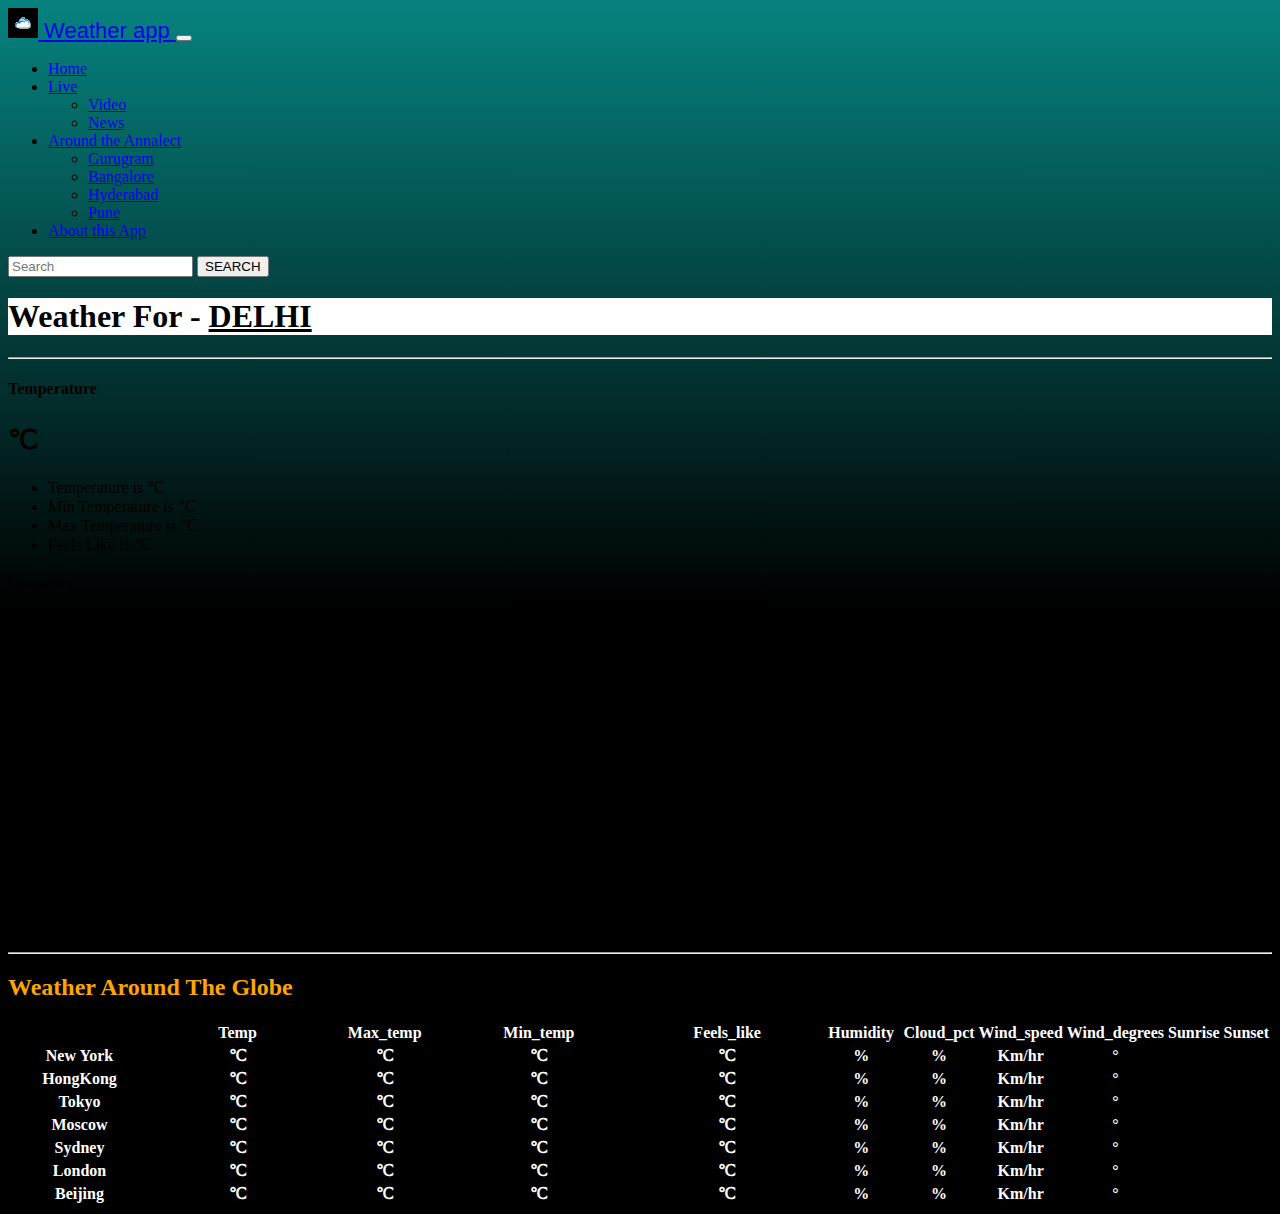
<file: Jaidev_Singh_Weather_App_updated/index.html>
<!doctype html>
<html lang="en">

<head>
    <meta charset="utf-8">
    <meta name="viewport" content="width=device-width, initial-scale=1">
    <title>Weather App</title>
    <script src="https://ajax.googleapis.com/ajax/libs/jquery/3.4.1/jquery.min.js"></script>     <!--script for uppercase-->
    <link href="https://cdn.jsdelivr.net/npm/bootstrap@5.3.0-alpha1/dist/css/bootstrap.min.css" rel="stylesheet"
        integrity="sha384-GLhlTQ8iRABdZLl6O3oVMWSktQOp6b7In1Zl3/Jr59b6EGGoI1aFkw7cmDA6j6gD" crossorigin="anonymous">
</head>
<style>
    body {
        background:linear-gradient(rgb(6, 131, 127),rgb(0, 0, 0),black);
    }
</style>

<body>
<!-- Navbar code -->
<nav class="navbar navbar-expand-lg navbar-dark bg-dark px-3">
    <a style="font: weight -100px;font-family: 'Trebuchet MS', sans-serif;font-size:22px;" class="navbar-brand" href="index.html">
        <img src="static/i1.jpg" width="30" height="30" class="d-inline-block align-" alt="">
        Weather app
    </a>
    <button class="navbar-toggler" type="button" data-bs-toggle="collapse" data-bs-target="#navbarSupportedContent"
        aria-controls="navbarSupportedContent" aria-expanded="false" aria-label="Toggle navigation">
        <span class="navbar-toggler-icon"></span>
    </button>
    <div class="collapse navbar-collapse" id="navbarSupportedContent">
        <ul class="navbar-nav me-auto mb-2 mb-lg-0">
            <li class="nav-item">
                <a class="nav-link active" aria-current="page" href="homeapp.html">Home</a>
            </li>
            <li class="nav-item dropdown">
                <a class="nav-link active dropdown-toggle" href="#" role="button" data-bs-toggle="dropdown"aria-expanded="false">
                    Live
                </a>
                <ul class="dropdown-menu">
                    <li><a class="dropdown-item" href="video.html">Video</a></li>
                    <li><a class="dropdown-item" href="news.html">News</a></li>
                </ul>
                <li class="nav-item dropdown">
                <a class="nav-link active dropdown-toggle" href="#" role="button" data-bs-toggle="dropdown"
                    aria-expanded="false">
                    Around the Annalect
                </a>
                <ul class="dropdown-menu">
                    <li><a class="dropdown-item" href="gurugram.html" target="_blank">Gurugram</a></li>
                    <li><a class="dropdown-item" href="bangalore.html"target="_blank">Bangalore</a></li>
                    <li><a class="dropdown-item" href="hyderabad.html"target="_blank">Hyderabad</a></li>
                    <li><a class="dropdown-item" href="pune.html"target="_blank">Pune</a></li>
                </ul>
                <li class="nav-item">
                    <a class="nav-link" href="about.html">About this App</a>
                </li>
            </ul>
            <form class="d-flex" role="search">
                <input id="city" class="form-control me-2" type="search" placeholder="Search" aria-label="Search">
                <button class="btn btn-outline-success" type="submit" id="submit" style="text-transform: uppercase;">Search</button>
            </form>
        </div>
    </div>
</nav>
<!--Code for  Cards -->
<h1 class="my-3  text-center fw-bold" style="font-weight: bolder;background:rgb(255, 255, 255) ;">Weather For - <u><span id="cityName"></span></h1></u>
<hr>
<div class="container fluid">
    <main>
        <div class="row row-cols-1 row-cols-md-3 mb-3 text-center">
            <div class="col">
                <div class="card mb-4 rounded-3 shadow-sm border-primary">
                    <div class="card-header py-3 text-bg-primary border-primary">
                        <h4 class="my-0 fw-normal fw-bold">Temperature</h4>
                    </div>
                    <div class="card-body">
                        <h1 class="card-title pricing-card-title"><span id="temp2"></span><small
                        class="text-muted fw-light">&#8451;</small></h1>
                        <ul class="list-unstyled mt-3 mb-4">
                            <li>Temperature is <span id="temp"></span>&#8451;</li>
                            <li>Min Temperature is <span id="min_temp"></span>&#8451;</li>
                            <li>Max Temperature is <span id="max_temp"></span>&#8451;</li>
                            <li>Feels Like is <span id="feels_like"></span>&#8451;</li>
                        </ul>
                    </div>
                </div>
            </div>
            <div class="col">
                <div class="card mb-4 rounded-3 shadow-sm border-primary">
                    <div class="card-header py-3 text-bg-primary border-primary">
                        <h4 class="my-0 fw-normal fw-bold">Humidity</h4>
                    </div>
                    <div class="card-body">
                        <h1 class="card-title pricing-card-title"><span id="humidity2"></span><small
                        class="text-muted fw-light">%</small></h1>
                        <ul class="list-unstyled mt-3 mb-4">
                            <li>Humidity is <span id="humidity"></span>%</li>
                            <li>Cloud PCT is <span id="cloud_pct"></span>%</li><br><br>
                        </ul>
                    </div>
                </div>
            </div>
            <div class="col">
                <div class="card mb-4 rounded-3 shadow-sm border-primary">
                    <div class="card-header py-3 text-bg-primary border-primary">
                        <h4 class="my-0 fw-normal fw-bold">Wind Info</h4>
                    </div>
                    <div class="card-body">
                        <h1 class="card-title pricing-card-title"><span id="wind_speed2"></span><small
                        class="text-muted fw-light">km/hr</small></h1>
                        <ul class="list-unstyled mt-3 mb-4">
                            <li>Wind Speed is <span id="wind_speed"></span>Km/hr</li>
                            <li>Wind Degrees is <span id="wind_degrees"></span>&deg;</li>
                            <li>Sunset Time is <span id="sunset"></span></li>
                            <li>Sunrise Time is <span id="sunrise"></span></li>
                        </ul>
                    </div>
                </div>
            </div>
        </div>
    </main>
<hr>
<!-- Realtime Table code-->
<h2 class="display-6 text-center mb-4 fw-bold" style="font-weight: bolder;color:orange;">Weather Around The Globe </h2>
<div class="table-responsive">
    <table class="table text-center table-group-divider" style="color:rgb(255, 255, 255)">
        <thead>
            <tbody>
                <tr>
                    <th style="width: 15%;"></th>
                    <th style="width: 22%;"> Temp</th>
                    <th style="width: 12%;"> Max_temp</th>
                    <th style="width: 22%;"> Min_temp</th>
                    <th style="width: 22%;"> Feels_like</th>
                    <th style="width: 22%;"> Humidity</th>
                    <th style="width: 22%;"> Cloud_pct</th>
                    <th style="width: 22%;"> Wind_speed</th>
                    <th style="width: 22%;"> Wind_degrees</th>
                    <th style="width: 22%;"> Sunrise</th>
                    <th style="width: 22%;"> Sunset</th>
                </tr>
            </tbody>
        </thead>
            <tbody>
                <tr id="getNewyork">
                    <th scope="row" class="text-start ">New York</th>
                    <th><span id="tempn"></span>&#8451;</th>
                    <th><span id="min_tempn"></span>&#8451;</th>
                    <th><span id="max_tempn"></span>&#8451;</th>
                    <th><span id="feels_liken"></span>&#8451;</th>
                    <th><span id="humidityn"></span>%</th>
                    <th><span id="cloud_pctn"></span>%</th>
                    <th><span id="wind_speedn"></span>Km/hr</th>
                    <th><span id="wind_degreesn"></span>&deg;</th>
                    <th><span id="sunrisen"></span></th>
                    <th><span id="sunsetn"></span></th>
                </tr>
            </tbody>
            <tbody>
                <tr id="getNewyork">
                    <th scope="row" class="text-start ">HongKong</th>
                    <th><span id="temph"></span>&#8451;</th>
                    <th><span id="min_temph"></span>&#8451;</th>
                    <th><span id="max_temph"></span>&#8451;</th>
                    <th><span id="feels_likeh"></span>&#8451;</th>
                    <th><span id="humidityh"></span>%</th>
                    <th><span id="cloud_pcth"></span>%</th>
                    <th><span id="wind_speedh"></span>Km/hr</th>
                    <th><span id="wind_degreesh"></span>&deg;</th>
                    <th><span id="sunriseh"></span></th>
                    <th><span id="sunseth"></span></th>
                </tr>
            </tbody>
            <tbody>
                <tr id="getTokyo">
                    <th scope="row" class="text-start ">Tokyo</th>
                    <th><span id="tempt"></span>&#8451;</th>
                    <th><span id="min_tempt"></span>&#8451;</th>
                    <th><span id="max_tempt"></span>&#8451;</th>
                    <th><span id="feels_liket"></span>&#8451;</th>
                    <th><span id="humidityt"></span>%</th>
                    <th><span id="cloud_pctt"></span>%</th>
                    <th><span id="wind_speedt"></span>Km/hr</th>
                    <th><span id="wind_degreest"></span>&deg;</th>
                    <th><span id="sunriset"></span></th>
                    <th><span id="sunsett"></span></th>
                </tr>
            </tbody>
            <tbody>
                <tr id="getMoscow">
                    <th scope="row" class="text-start ">Moscow</th>
                    <th><span id="tempm"></span>&#8451;</th>
                    <th><span id="min_tempm"></span>&#8451;</th>
                    <th><span id="max_tempm"></span>&#8451;</th>
                    <th><span id="feels_likem"></span>&#8451;</th>
                    <th><span id="humiditym"></span>%</th>
                    <th><span id="cloud_pctm"></span>%</th>
                    <th><span id="wind_speedm"></span>Km/hr</th>
                    <th><span id="wind_degreesm"></span>&deg;</th>
                    <th><span id="sunrisem"></span></th>
                    <th><span id="sunsetm"></span></th>
                </tr>
            </tbody>
            <tbody>
                <tr id="getSydney">
                    <th scope="row" class="text-start ">Sydney</th>
                    <th><span id="temps"></span>&#8451;</th>
                    <th><span id="min_temps"></span>&#8451;</th>
                    <th><span id="max_temps"></span>&#8451;</th>
                    <th><span id="feels_likes"></span>&#8451;</th>
                    <th><span id="humiditys"></span>%</th>
                    <th><span id="cloud_pcts"></span>%</th>
                    <th><span id="wind_speeds"></span>Km/hr</th>
                    <th><span id="wind_degreess"></span>&deg;</th>
                    <th><span id="sunrises"></span></th>
                    <th><span id="sunsets"></span></th>
                </tr>
            </tbody>
            <tbody>
                <tr id="getLondon">
                    <th scope="row" class="text-start ">London</th>
                    <th><span id="templ"></span>&#8451;</th>
                    <th><span id="min_templ"></span>&#8451;</th>
                    <th><span id="max_templ"></span>&#8451;</th>
                    <th><span id="feels_likel"></span>&#8451;</th>
                    <th><span id="humidityl"></span>%</th>
                    <th><span id="cloud_pctl"></span>%</th>
                    <th><span id="wind_speedl"></span>Km/hr</th>
                    <th><span id="wind_degreesl"></span>&deg;</th>
                    <th><span id="sunrisel"></span></th>
                    <th><span id="sunsetl"></span></th>
                </tr>
            </tbody>
            <tbody>
                <tr id="getBeijing">
                    <th scope="row" class="text-start ">Beijing</th>
                    <th><span id="tempb"></span>&#8451;</th>
                    <th><span id="min_tempb"></span>&#8451;</th>
                    <th><span id="max_tempb"></span>&#8451;</th>
                    <th><span id="feels_likeb"></span>&#8451;</th>
                    <th><span id="humidityb"></span>%</th>
                    <th><span id="cloud_pctb"></span>%</th>
                    <th><span id="wind_speedb"></span>Km/hr</th>
                    <th><span id="wind_degreesb"></span>&deg;</th>
                    <th><span id="sunriseb"></span></th>
                    <th><span id="sunsetb"></span></th>
                </tr>
            </tbody>
    </table>
    </div>
    </div>
    </main>
<script src="https://cdn.jsdelivr.net/npm/bootstrap@5.3.0-alpha1/dist/js/bootstrap.bundle.min.js"
integrity="sha384-w76AqPfDkMBDXo30jS1Sgez6pr3x5MlQ1ZAGC+nuZB+EYdgRZgiwxhTBTkF7CXvN"crossorigin="anonymous"></script>
<script>
    $(function() {
        $('input').keyup(function() {
        this.value = this.value.toLocaleUpperCase();
        });
    });
</script> 
<script src="javascript/script.js"></script>
</body>

</html>
</file>
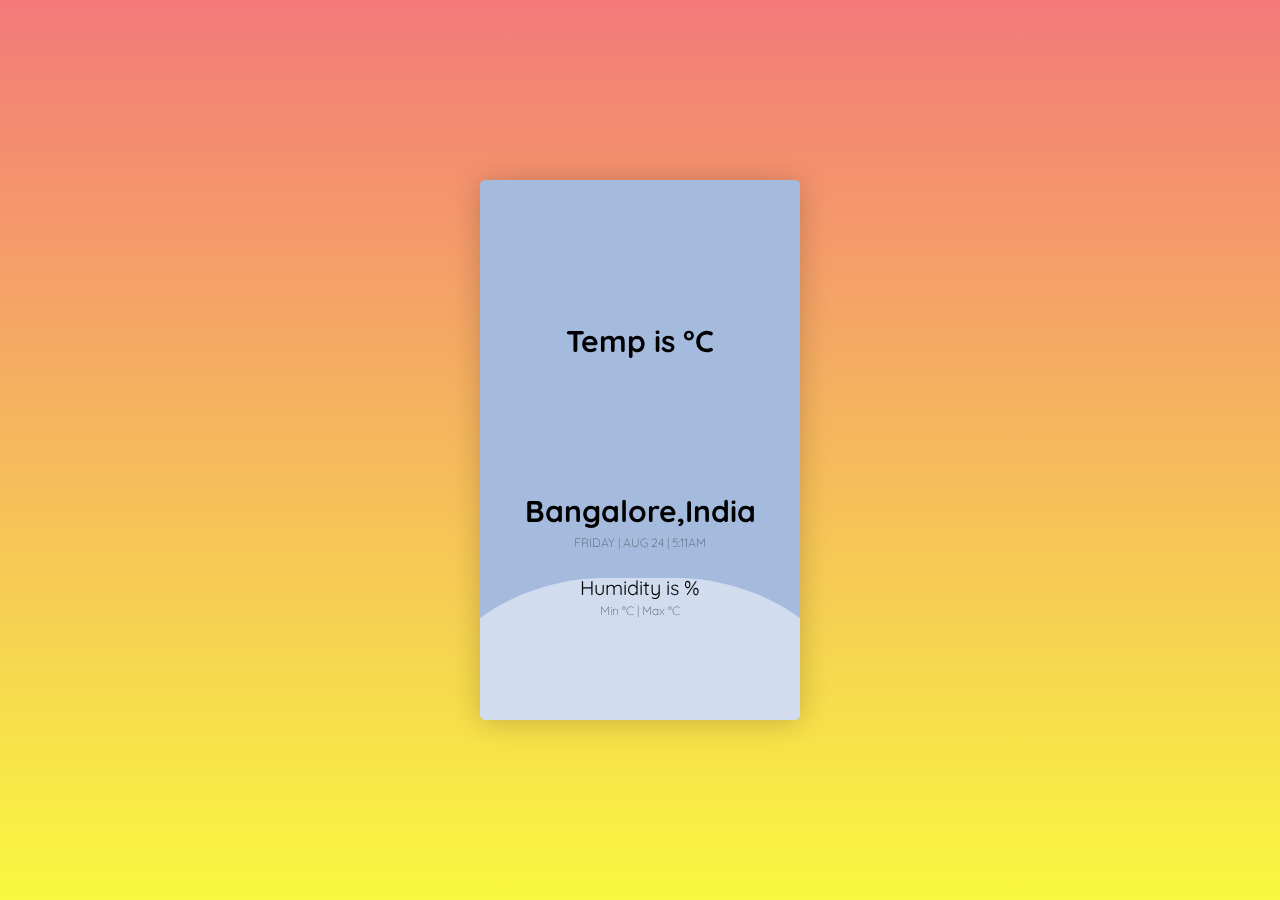
<file: Jaidev_Singh_Weather_App_updated/bangalore.html>
<!DOCTYPE html>
<html lang="en">
  <head>
    <meta charset="UTF-8" />
    <meta name="viewport" content="width=device-width, initial-scale=1.0" />
    <link
      rel="stylesheet"
      href="https://cdnjs.cloudflare.com/ajax/libs/font-awesome/5.10.0/css/all.min.css"
      integrity="sha512-PgQMlq+nqFLV4ylk1gwUOgm6CtIIXkKwaIHp/PAIWHzig/lKZSEGKEysh0TCVbHJXCLN7WetD8TFecIky75ZfQ=="
      crossorigin="anonymous"
    />
    <link rel="stylesheet" href="CSS/style.css">
    <link
      href="https://fonts.googleapis.com/css2?family=Quicksand:wght@300;400;500&display=swap"
      rel="stylesheet"
    />

    <title>Bangalore | Weather</title>
  </head>
  <body>
    <div class="box">
      <div class="wave -one"></div>
      <div class="wave -two"></div>
      <div class="wave -three"></div>


      <div id="weathercon">
        
        <h1 class="temp">Temp is <span id="temp3"></span>&deg;C</h1>

      </div>

      <div class="info">
        <h2 class="location">
          <i class="fas fa-street-view" style="color: #fff"></i
          >Bangalore,India
        </h2>
        <p id="date">WED | nov 23 | 10:49AM</p>
        <p class="temp1">Humidity is <span id="humidity3"></span>%</p>
       
        <h3 class="tempmin_max">
          Min <span id="min_temp3"></span>&deg;C | Max <span id="max_temp3"></span>&deg;C
        </h3>
      </div>
    </div>

    <script>
      const curDate = document.getElementById("date");
   
      const getCurrentDay = () => {
        var weekday = new Array(7);
        weekday[0] = "Sunday";
        weekday[1] = "Monday";
        weekday[2] = "Tue";
        weekday[3] = "Wed";
        weekday[4] = "Thursday";
        weekday[5] = "Friday";
        weekday[6] = "Saturday";

        let currentTime = new Date();
        let day = weekday[currentTime.getDay()];
        return day;
      };

      const getCurrentTime = () => {
        var months = [
          "Jan",
          "Feb",
          "Mar",
          "Apr",
          "May",
          "June",
          "July",
          "Aug",
          "Sept",
          "Oct",
          "Nov",
          "Dec",
        ];

        var now = new Date();
        var month = months[now.getMonth() + 1];
        var date = now.getDate();

        let hours = now.getHours();
        let mins = now.getMinutes();

        let periods = "AM";

        if (hours > 11) {
          periods = "PM";
          if (hours > 12) hours -= 12;
        }
        if (mins < 10) {
          mins = "0" + mins;
        }

        return `${month} ${date} | ${hours}:${mins}${periods}`;
      };

      curDate.innerHTML = getCurrentDay() + " | " + getCurrentTime();
      
    </script>
    <script src="javascript/home.js"></script>
  </body>
</html>
</file>
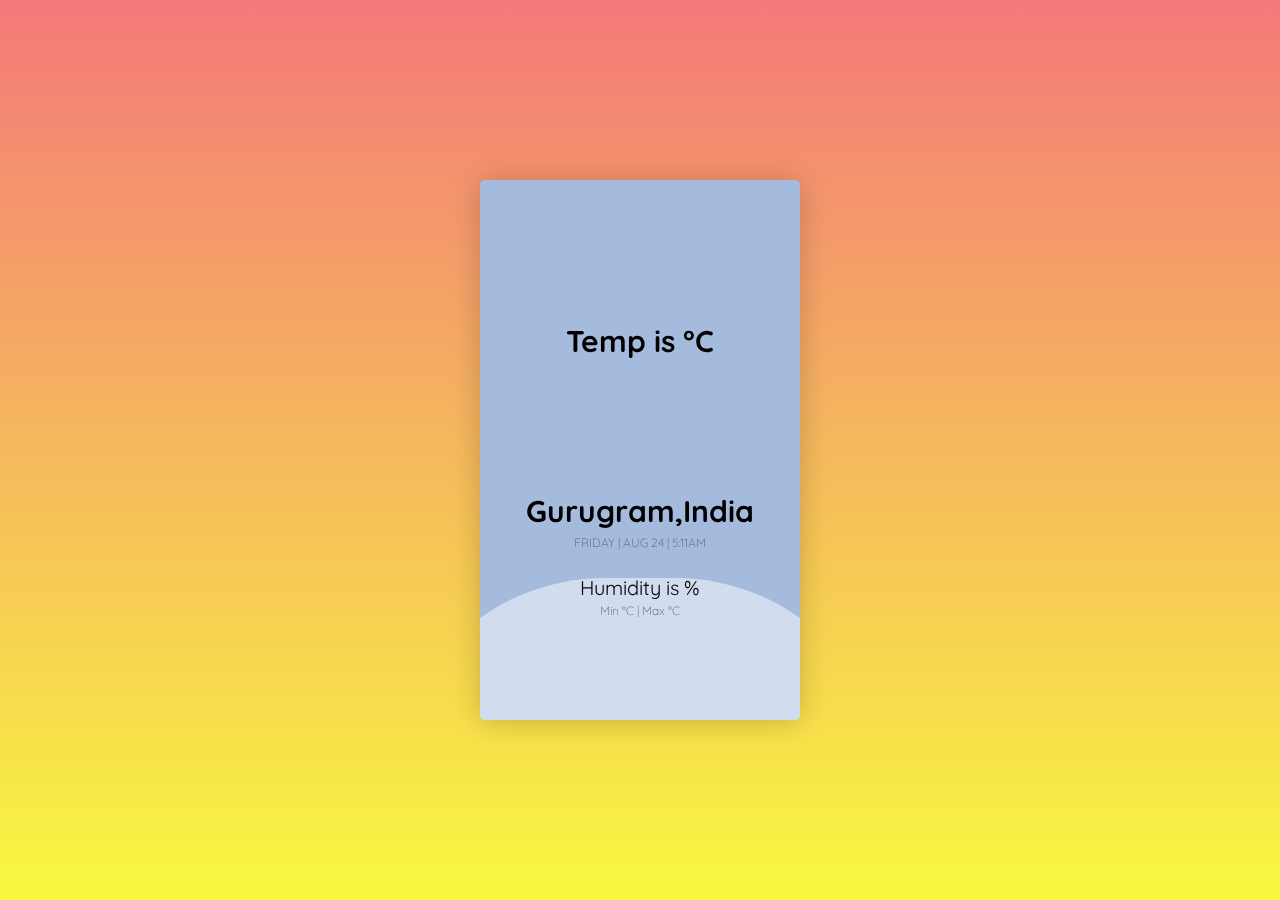
<file: Jaidev_Singh_Weather_App_updated/gurugram.html>
<!DOCTYPE html>
<html lang="en">
  <head>
    <meta charset="UTF-8" />
    <meta name="viewport" content="width=device-width, initial-scale=1.0" />
    <link
      rel="stylesheet"
      href="https://cdnjs.cloudflare.com/ajax/libs/font-awesome/5.10.0/css/all.min.css"
      integrity="sha512-PgQMlq+nqFLV4ylk1gwUOgm6CtIIXkKwaIHp/PAIWHzig/lKZSEGKEysh0TCVbHJXCLN7WetD8TFecIky75ZfQ=="
      crossorigin="anonymous"
    />
    <link rel="stylesheet" href="CSS/style.css">
    <link
      href="https://fonts.googleapis.com/css2?family=Quicksand:wght@300;400;500&display=swap"
      rel="stylesheet"
    />


    <title>Gurugram | Weather</title>
  </head>
  <body>
    <div class="box">
      <div class="wave -one"></div>
      <div class="wave -two"></div>
      <div class="wave -three"></div>


      <div id="weathercon">
        
        <h1 class="temp">Temp is <span id="temp"></span>&deg;C</h1>

      </div>

      <div class="info">
        <h2 class="location">
          <i class="fas fa-street-view" style="color: #fff"></i
          >Gurugram,India
        </h2>
        <p id="date">WED | nov 23 | 10:49AM</p>
        <p class="temp1">Humidity is <span id="humidity"></span>%</p>
       
        <h3 class="tempmin_max">
          Min <span id="min_temp"></span>&deg;C | Max <span id="max_temp"></span>&deg;C
        </h3>
      </div>
    </div>

    <script>
      const curDate = document.getElementById("date");

      const getCurrentDay = () => {
        var weekday = new Array(7);
        weekday[0] = "Sunday";
        weekday[1] = "Monday";
        weekday[2] = "Tue";
        weekday[3] = "Wed";
        weekday[4] = "Thursday";
        weekday[5] = "Friday";
        weekday[6] = "Saturday";

        let currentTime = new Date();
        let day = weekday[currentTime.getDay()];
        return day;
      };

      const getCurrentTime = () => {
        var months = [
          "Jan",
          "Feb",
          "Mar",
          "Apr",
          "May",
          "June",
          "July",
          "Aug",
          "Sept",
          "Oct",
          "Nov",
          "Dec",
        ];

        var now = new Date();
        var month = months[now.getMonth() + 1];
        var date = now.getDate();

        let hours = now.getHours();
        let mins = now.getMinutes();

        let periods = "AM";

        if (hours > 11) {
          periods = "PM";
          if (hours > 12) hours -= 12;
        }
        if (mins < 10) {
          mins = "0" + mins;
        }

        return `${month} ${date} | ${hours}:${mins}${periods}`;
      };

      curDate.innerHTML = getCurrentDay() + " | " + getCurrentTime();
      
    </script>
    <script src="javascript/home.js"></script>
  </body>
</html>
</file>
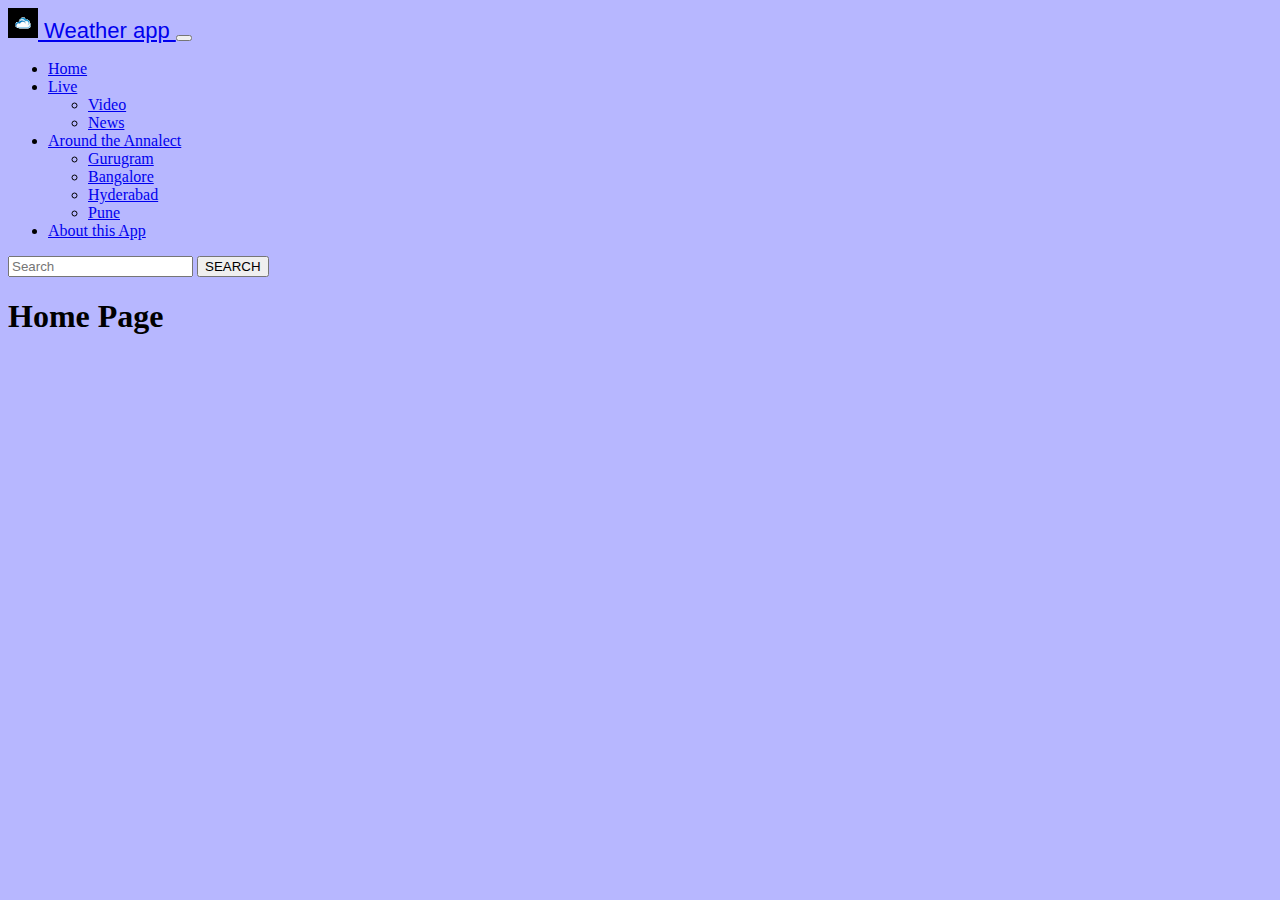
<file: Jaidev_Singh_Weather_App_updated/homeapp.html>
<!doctype html>
<html lang="en">

<head>
  <meta charset="utf-8">
  <meta name="viewport" content="width=device-width, initial-scale=1">
  <title>Weather App</title>
  <link href="https://cdn.jsdelivr.net/npm/bootstrap@5.3.0-alpha1/dist/css/bootstrap.min.css" rel="stylesheet"
    integrity="sha384-GLhlTQ8iRABdZLl6O3oVMWSktQOp6b7In1Zl3/Jr59b6EGGoI1aFkw7cmDA6j6gD" crossorigin="anonymous">
    <style>
        body {
        background: rgb(183, 183, 255);
    }
    </style>
</head>

<body>
  <!-- Navbar code -->
  <nav class="navbar navbar-expand-lg navbar-dark bg-dark px-3">
    <a style="font: weight -100px;font-family: 'Trebuchet MS', sans-serif;font-size:22px;" class="navbar-brand" href="index.html">
        <img src="static/i1.jpg" width="30" height="30" class="d-inline-block align-" alt="">
        Weather app
    </a>
    <button class="navbar-toggler" type="button" data-bs-toggle="collapse" data-bs-target="#navbarSupportedContent"
        aria-controls="navbarSupportedContent" aria-expanded="false" aria-label="Toggle navigation">
        <span class="navbar-toggler-icon"></span>
    </button>
    <div class="collapse navbar-collapse" id="navbarSupportedContent">
        <ul class="navbar-nav me-auto mb-2 mb-lg-0">
            <li class="nav-item">
                <a class="nav-link active" aria-current="page" href="homeapp.html">Home</a>
            </li>
            <li class="nav-item dropdown">
                <a class="nav-link active dropdown-toggle" href="#" role="button" data-bs-toggle="dropdown"aria-expanded="false">
                    Live
                </a>
                <ul class="dropdown-menu">
                    <li><a class="dropdown-item" href="video.html">Video</a></li>
                    <li><a class="dropdown-item" href="news.html">News</a></li>
                </ul>
                <li class="nav-item dropdown">
                <a class="nav-link active dropdown-toggle" href="#" role="button" data-bs-toggle="dropdown"
                    aria-expanded="false">
                    Around the Annalect
                </a>
                <ul class="dropdown-menu">
                    <li><a class="dropdown-item" href="gurugram.html" target="_blank">Gurugram</a></li>
                    <li><a class="dropdown-item" href="bangalore.html" target="_blank">Bangalore</a></li>
                    <li><a class="dropdown-item" href="hyderabad.html" target="_blank">Hyderabad</a></li>
                    <li><a class="dropdown-item" href="pune.html" target="_blank">Pune</a></li>
                </ul>
                <li class="nav-item">
                    <a class="nav-link" href="about.html">About this App</a>
                </li>
            </ul>
            <form class="d-flex" role="search">
                <input id="city" class="form-control me-2" type="search" placeholder="Search" aria-label="Search">
                <button class="btn btn-outline-success" type="submit" id="submit" style="text-transform: uppercase;">Search</button>
            </form>
        </div>
    </div>
</nav>
<h1 class="text-center">Home Page</h1>
  <script src="https://cdn.jsdelivr.net/npm/bootstrap@5.3.0-alpha1/dist/js/bootstrap.bundle.min.js"
        integrity="sha384-w76AqPfDkMBDXo30jS1Sgez6pr3x5MlQ1ZAGC+nuZB+EYdgRZgiwxhTBTkF7CXvN"
        crossorigin="anonymous"></script>
</body>

</html>
</file>
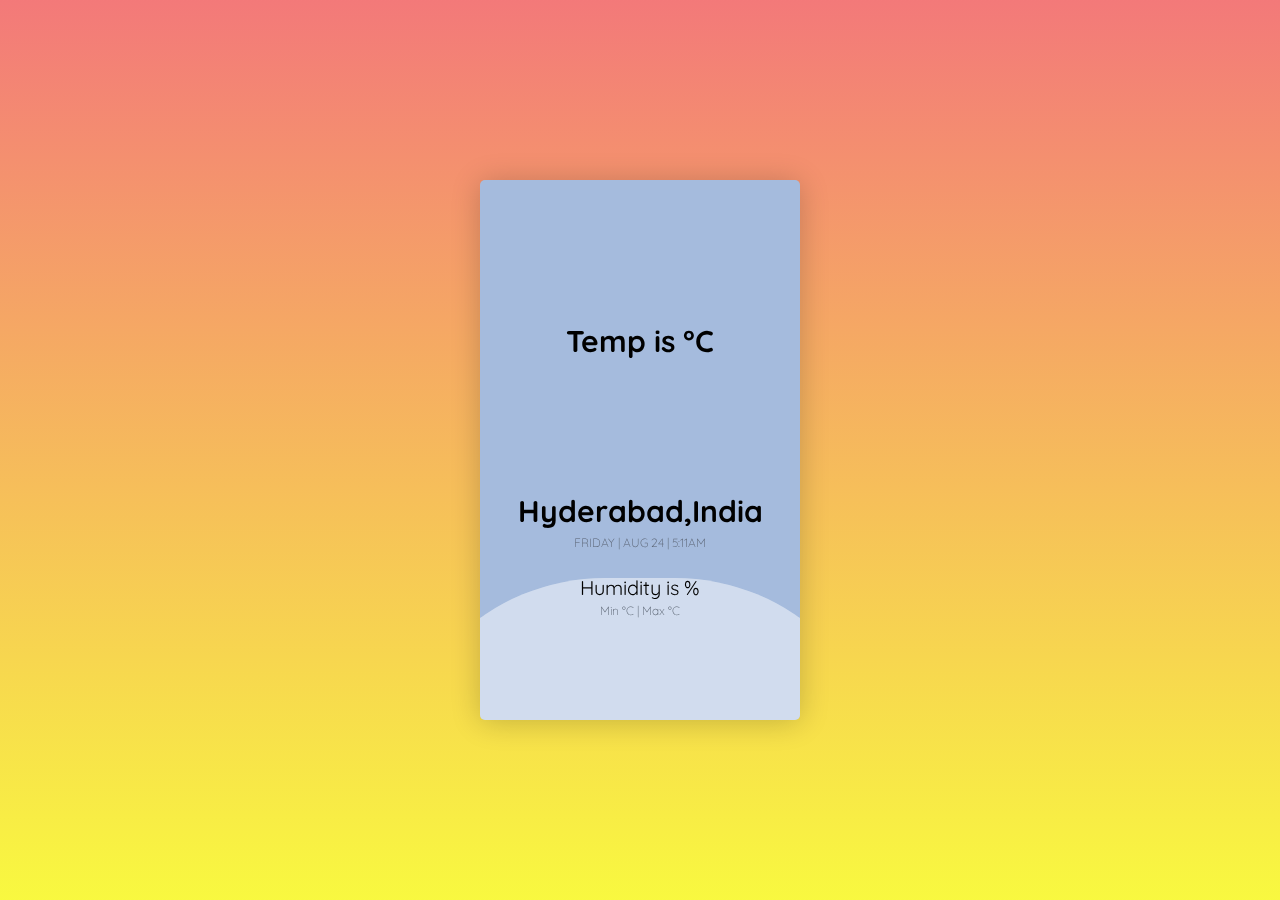
<file: Jaidev_Singh_Weather_App_updated/hyderabad.html>
<!DOCTYPE html>
<html lang="en">
  <head>
    <meta charset="UTF-8" />
    <meta name="viewport" content="width=device-width, initial-scale=1.0" />
    <link
      rel="stylesheet"
      href="https://cdnjs.cloudflare.com/ajax/libs/font-awesome/5.10.0/css/all.min.css"
      integrity="sha512-PgQMlq+nqFLV4ylk1gwUOgm6CtIIXkKwaIHp/PAIWHzig/lKZSEGKEysh0TCVbHJXCLN7WetD8TFecIky75ZfQ=="
      crossorigin="anonymous"
    />
    <link rel="stylesheet" href="CSS/style.css">
    <link
      href="https://fonts.googleapis.com/css2?family=Quicksand:wght@300;400;500&display=swap"
      rel="stylesheet"
    />

    <title>Hyderabad | Weather</title>
  </head>
  <body>
    <div class="box">
      <div class="wave -one"></div>
      <div class="wave -two"></div>
      <div class="wave -three"></div>


      <div id="weathercon">

        <h1 class="temp">Temp is <span id="temp1"></span>&deg;C</h1>

      </div>

      <div class="info">
        <h2 class="location">
          <i class="fas fa-street-view" style="color: #fff"></i
          >Hyderabad,India
        </h2>
        <p id="date">WED | nov 23 | 10:49AM</p>
        <p class="temp1">Humidity is <span id="humidity1"></span>%</p>
  
        <h3 class="tempmin_max">
          Min <span id="min_temp1"></span>&deg;C | Max <span id="max_temp1"></span>&deg;C
        </h3>
      </div>
    </div>

    <script>
      const curDate = document.getElementById("date");

      const getCurrentDay = () => {
        var weekday = new Array(7);
        weekday[0] = "Sunday";
        weekday[1] = "Monday";
        weekday[2] = "Tue";
        weekday[3] = "Wed";
        weekday[4] = "Thursday";
        weekday[5] = "Friday";
        weekday[6] = "Saturday";

        let currentTime = new Date();
        let day = weekday[currentTime.getDay()];
        return day;
      };

      const getCurrentTime = () => {
        var months = [
          "Jan",
          "Feb",
          "Mar",
          "Apr",
          "May",
          "June",
          "July",
          "Aug",
          "Sept",
          "Oct",
          "Nov",
          "Dec",
        ];

        var now = new Date();
        var month = months[now.getMonth() + 1];
        var date = now.getDate();

        let hours = now.getHours();
        let mins = now.getMinutes();

        let periods = "AM";

        if (hours > 11) {
          periods = "PM";
          if (hours > 12) hours -= 12;
        }
        if (mins < 10) {
          mins = "0" + mins;
        }

        return `${month} ${date} | ${hours}:${mins}${periods}`;
      };

      curDate.innerHTML = getCurrentDay() + " | " + getCurrentTime();
      
    </script>
    <script src="javascript/home.js"></script>
  </body>
</html>
</file>
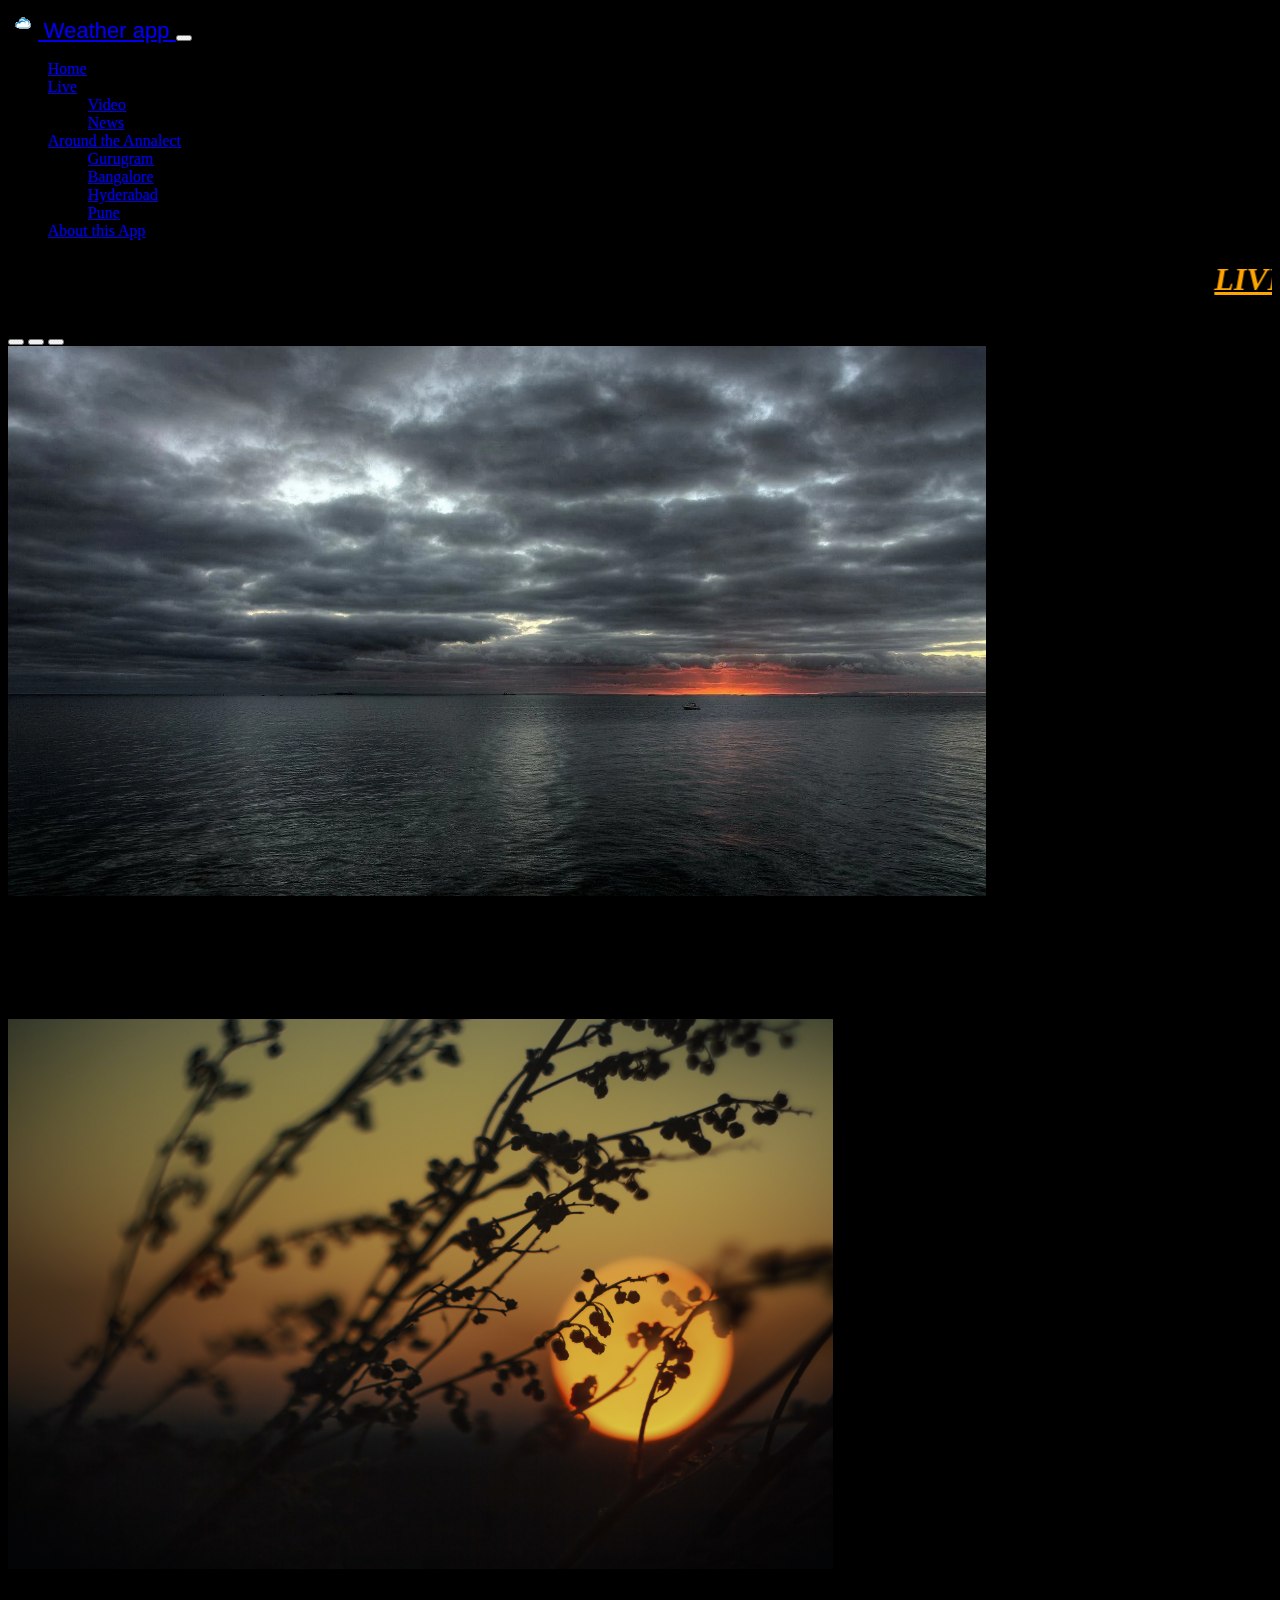
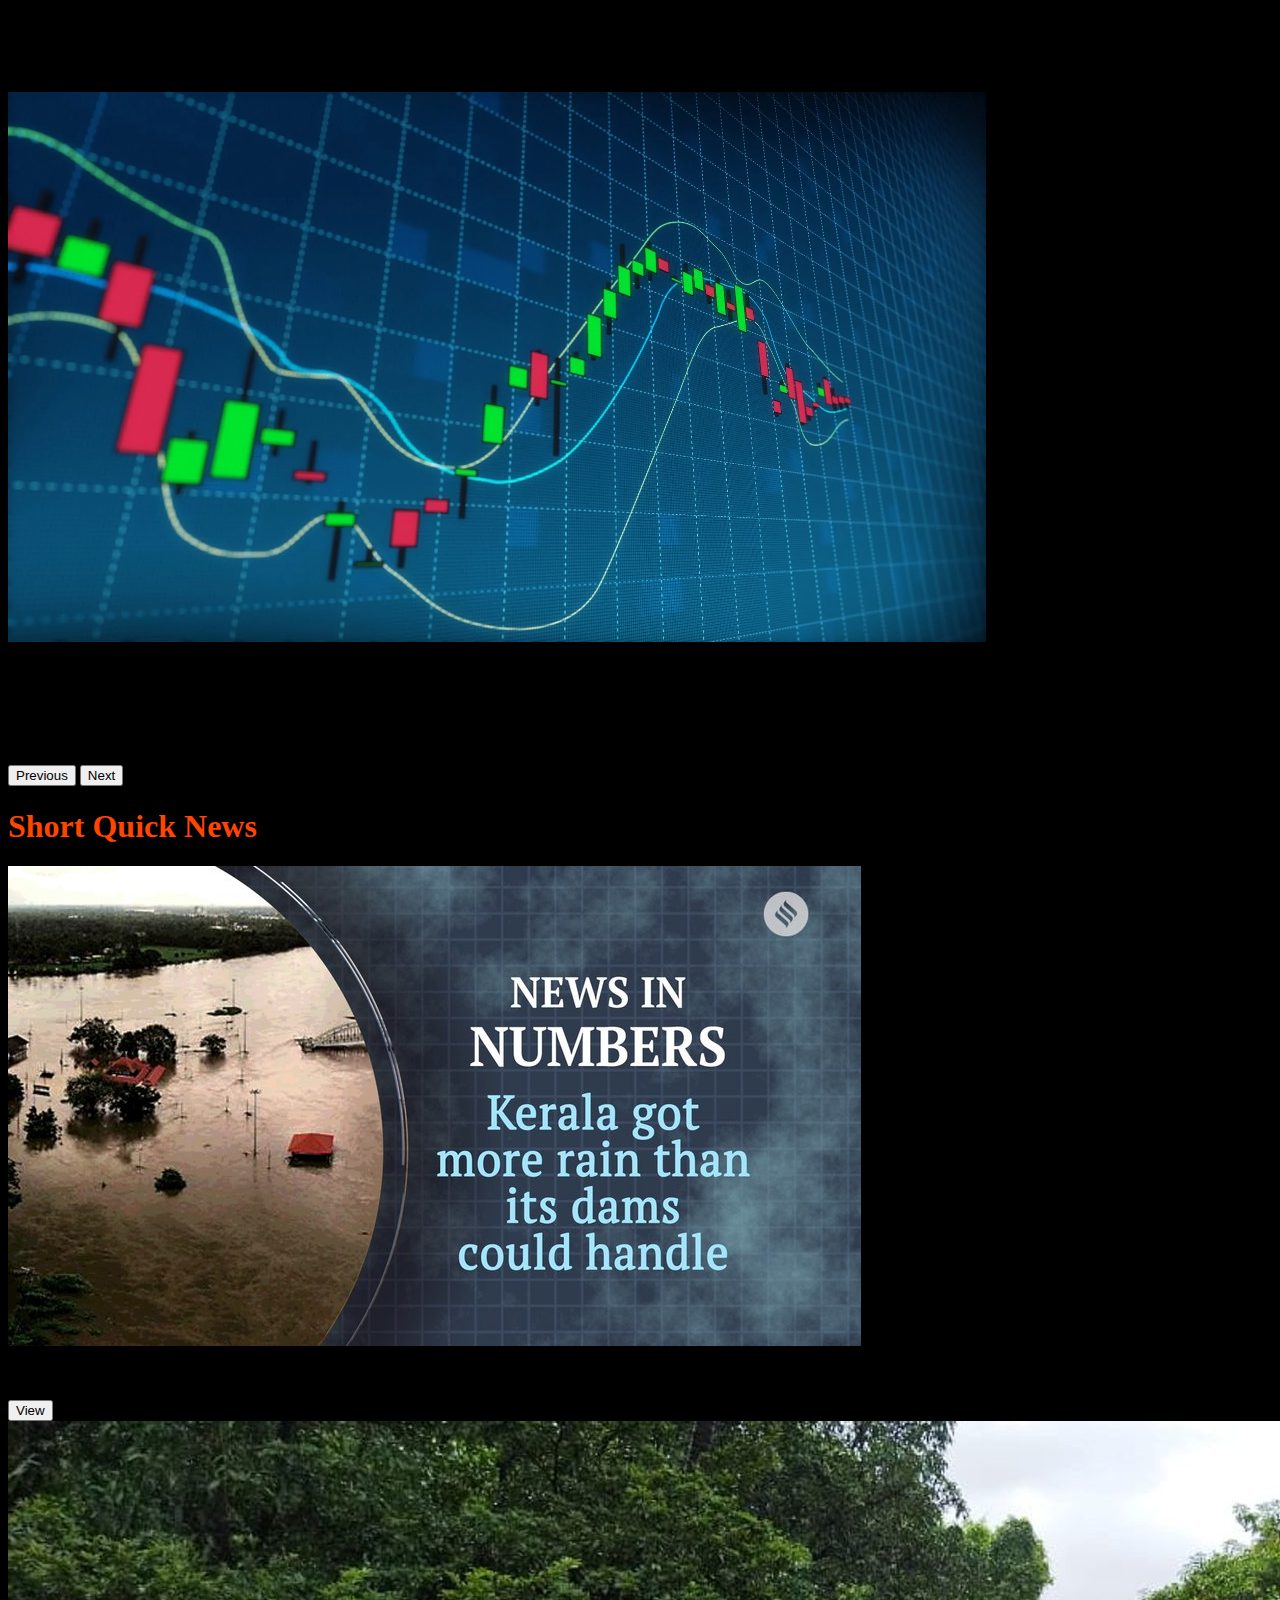
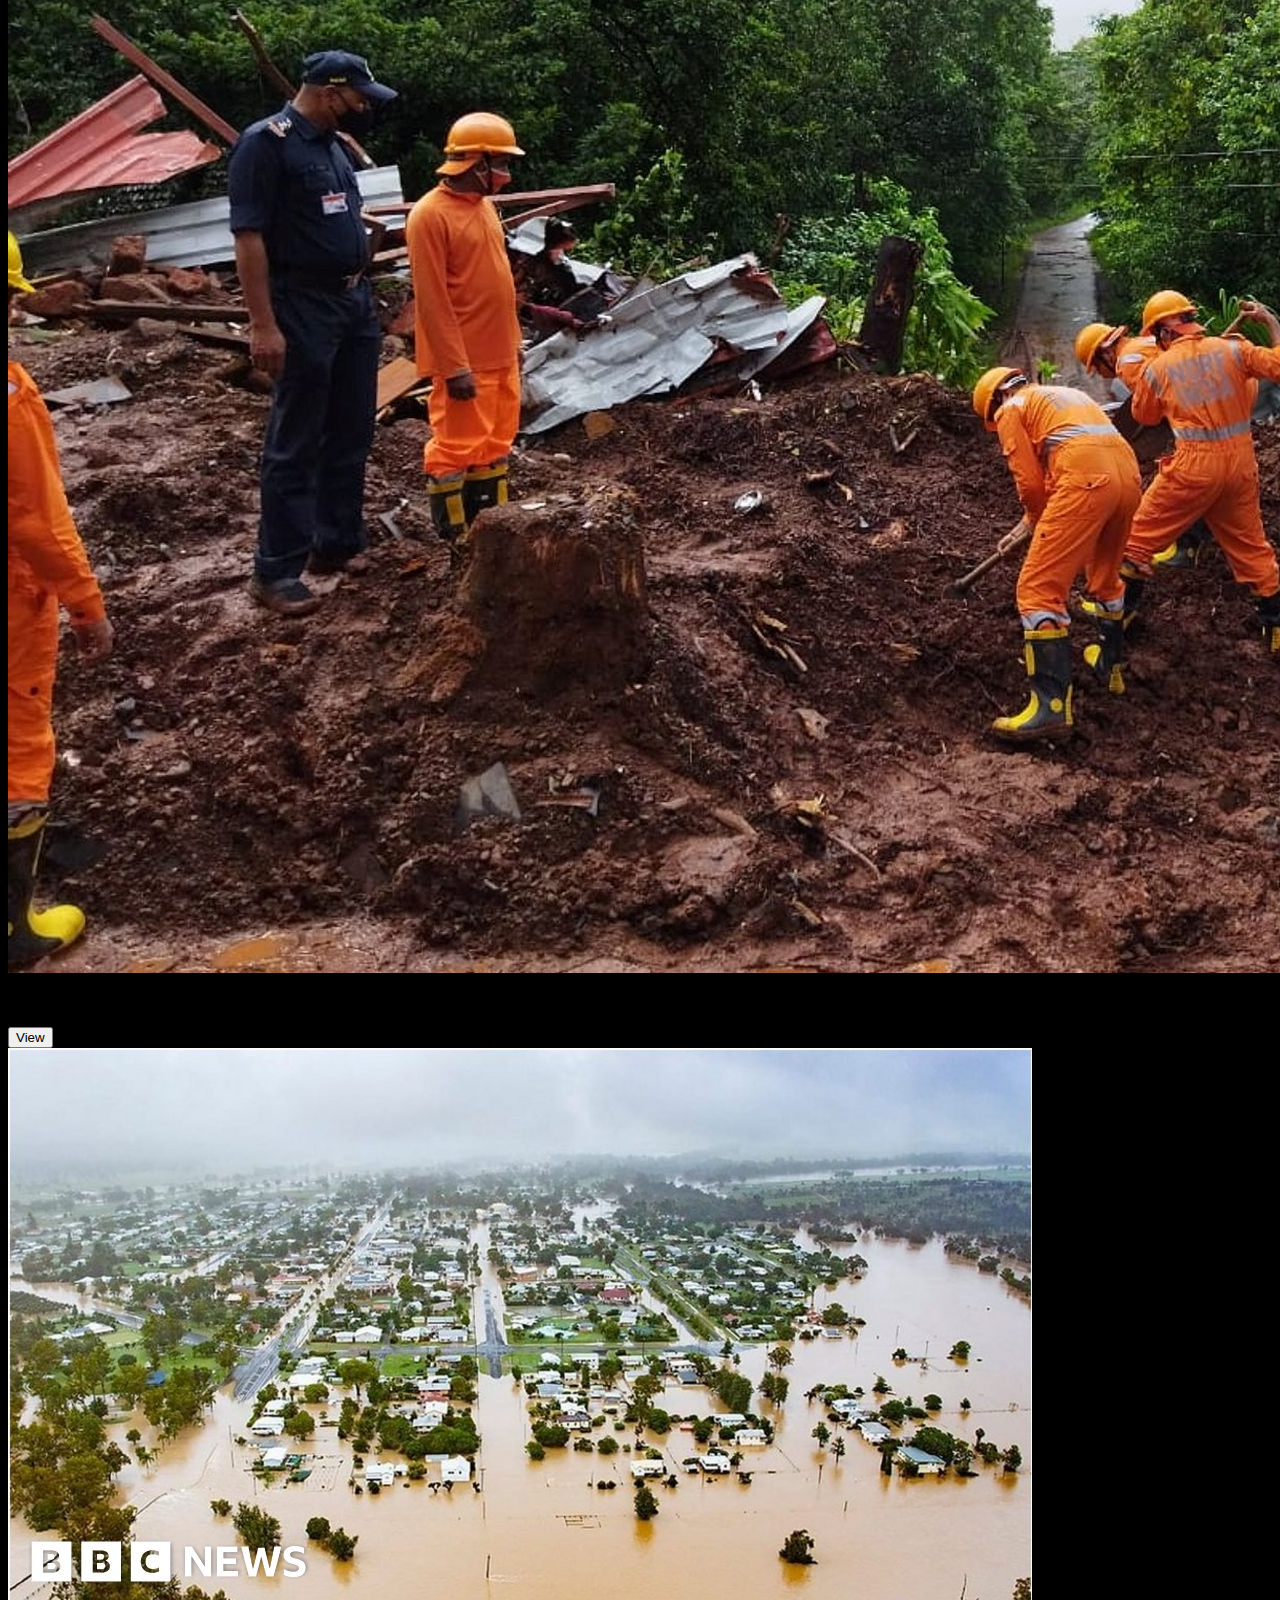
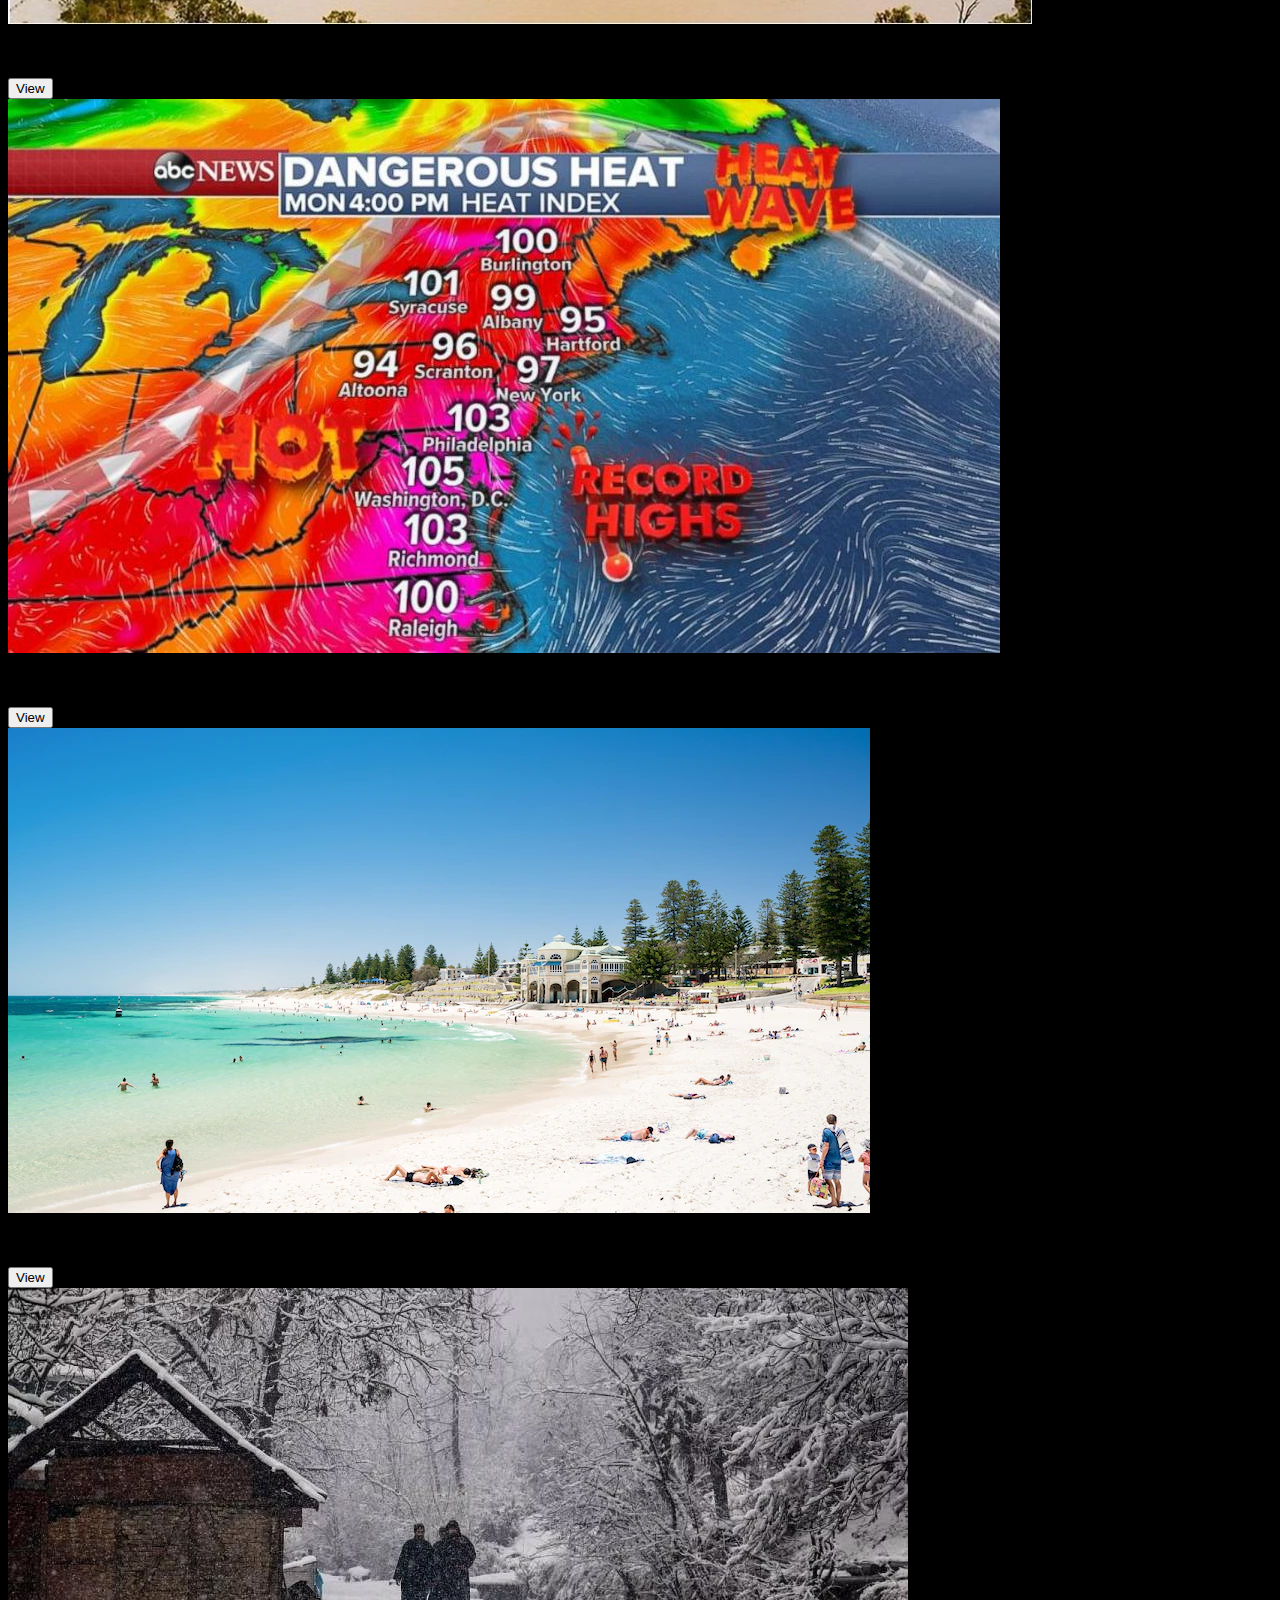
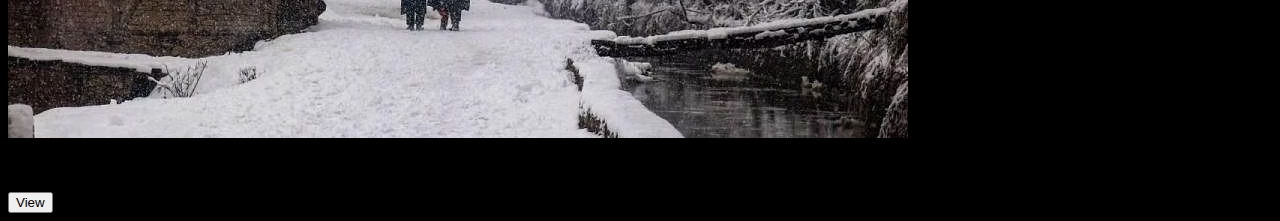
<file: Jaidev_Singh_Weather_App_updated/news.html>
<!doctype html>
<html lang="en">

<head>
  <meta charset="utf-8">
  <meta name="viewport" content="width=device-width, initial-scale=1">
  <title>Weather App</title>
  <link href="https://cdn.jsdelivr.net/npm/bootstrap@5.3.0-alpha1/dist/css/bootstrap.min.css" rel="stylesheet"
    integrity="sha384-GLhlTQ8iRABdZLl6O3oVMWSktQOp6b7In1Zl3/Jr59b6EGGoI1aFkw7cmDA6j6gD" crossorigin="anonymous">
</head>
<style> 
body{
  background:black
}
</style>

<body>
  <!-- Navbar code -->
  <nav class="navbar navbar-expand-lg navbar-dark bg-dark px-3">
    <a style="font: weight -100px;font-family: 'Trebuchet MS', sans-serif;font-size:22px;" class="navbar-brand" href="index.html">
        <img src="static/i1.jpg" width="30" height="30" class="d-inline-block align-" alt="">
        Weather app
    </a>
    <button class="navbar-toggler" type="button" data-bs-toggle="collapse" data-bs-target="#navbarSupportedContent"
        aria-controls="navbarSupportedContent" aria-expanded="false" aria-label="Toggle navigation">
        <span class="navbar-toggler-icon"></span>
    </button>
    <div class="collapse navbar-collapse" id="navbarSupportedContent">
        <ul class="navbar-nav me-auto mb-2 mb-lg-0">
            <li class="nav-item">
                <a class="nav-link active" aria-current="page" href="homeapp.html">Home</a>
            </li>
            <li class="nav-item dropdown">
                <a class="nav-link active dropdown-toggle" href="#" role="button" data-bs-toggle="dropdown"aria-expanded="false">
                    Live
                </a>
                <ul class="dropdown-menu">
                    <li><a class="dropdown-item" href="video.html">Video</a></li>
                    <li><a class="dropdown-item" href="news.html">News</a></li>
                </ul>
                <li class="nav-item dropdown">
                <a class="nav-link active dropdown-toggle" href="#" role="button" data-bs-toggle="dropdown"
                    aria-expanded="false">
                    Around the Annalect
                </a>
                <ul class="dropdown-menu">
                    <li><a class="dropdown-item" href="gurugram.html" target="_blank">Gurugram</a></li>
                    <li><a class="dropdown-item" href="bangalore.html" target="_blank">Bangalore</a></li>
                    <li><a class="dropdown-item" href="hyderabad.html" target="_blank">Hyderabad</a></li>
                    <li><a class="dropdown-item" href="pune.html" target="_blank">Pune</a></li>
                </ul>
                <li class="nav-item">
                    <a class="nav-link" href="about.html">About this App</a>
                </li>
            </ul>
        </div>
    </div>
</nav>
<h1 style="color:orange"><marquee behavior="" direction=""><i><u>LIVE</u></i> - <i>The subsidence zone of Joshimath sank 5.4cm in 12 days between December 2020 and January 2023, while it recorded 9cm in seven months between April and November 2022.</i></marquee></h1>
  <div class="container-fluid  px-0">
    <div id="carouselExampleCaptions" class="carousel slide" data-bs-ride="false">
      <div class="carousel-indicators">
        <button type="button" data-bs-target="#carouselExampleCaptions" data-bs-slide-to="0" class="active"
          aria-current="true" aria-label="Slide 1"></button>
        <button type="button" data-bs-target="#carouselExampleCaptions" data-bs-slide-to="1"
          aria-label="Slide 2"></button>
        <button type="button" data-bs-target="#carouselExampleCaptions" data-bs-slide-to="2"
          aria-label="Slide 3"></button>
      </div>
      <div class="carousel-inner">
        <div class="carousel-item active">
          <img src="static/n1.webp" height="550"  class="d-block w-100" alt="First slide">
          <div class="carousel-caption d-none d-md-block">
            <h1>Welcome to the  Weather News</h1>
            <h4>We combine weather data</h4>
          </div>
        </div>
        <div class="carousel-item">
          <img src="static/n2.jpg" height="550" class="d-block w-100" alt="Second slide">
          <div class="carousel-caption d-none d-md-block">
            <h1>Weather around the America</h1>
            <h4>Heavy Heat Wave </h4>
          </div>
        </div>
        <div class="carousel-item">
          <img src="static/n3.webp" height="550" class="d-block w-100" alt="...">
          <div class="carousel-caption d-none d-md-block">
            <h1>Weather Graph</h1>
            <h4>Temperature Fluctuation</h4>
          </div>
        </div>
      </div>
      <button class="carousel-control-prev" type="button" data-bs-target="#carouselExampleCaptions"
        data-bs-slide="prev">
        <span class="carousel-control-prev-icon" aria-hidden="true"></span>
        <span class="visually-hidden">Previous</span>
      </button>
      <button class="carousel-control-next" type="button" data-bs-target="#carouselExampleCaptions"
        data-bs-slide="next">
        <span class="carousel-control-next-icon" aria-hidden="true"></span>
        <span class="visually-hidden">Next</span>
      </button>
    </div>
  </div>
  <div class="album  bg-dark">
    <div class="container my-3">
      <h1 class="my-4 text-center" style="color:orangered;">Short Quick News</h1>

      <div class="row row-cols-1 row-cols-sm-2 row-cols-md-3 g-3">
        <div class="col">
          <div class="card shadow-sm">
            <img src="static/c1.jpg" class="d-block w-100" alt="...">

            <div class="card-body">
              <p class="card-text">At least 26 people have been killed in floods in southern India after heavy rains caused rivers to overflow, cutting off towns and villages.</p>
              <div class="d-flex justify-content-between align-items-center">
                <div class="btn-group">
                  <button type="button" class="btn btn-sm btn-outline-secondary">View</button>

                </div>

              </div>
            </div>
          </div>
        </div>
        <div class="col">
          <div class="card shadow-sm">
            <img src="static/c2.jpg" class="d-block w-100" alt="...">

            <div class="card-body">
              <p class="card-text">Nine people have been killed in a landslide in the northern Indian state of Himachal Pradesh after boulders fell and hit a vehicle they were travelling in..</p>
              <div class="d-flex justify-content-between align-items-center">
                <div class="btn-group">
                  <button type="button" class="btn btn-sm btn-outline-secondary">View</button>

                </div>

              </div>
            </div>
          </div>
        </div>
        <div class="col">
          <div class="card shadow-sm">
            <img src="static/c3.jpg" class="d-block w-100" alt="...">

            <div class="card-body">
              <p class="card-text">Residents in southern Queensland are on high alert as major floods inundate towns.Two people lost their lives this week when their vehicles were swept away by</p>
              <div class="d-flex justify-content-between align-items-center">
                <div class="btn-group">
                  <button type="button" class="btn btn-sm btn-outline-secondary">View</button>

                </div>

              </div>
            </div>
          </div>
        </div>

        <div class="col">
          <div class="card shadow-sm">
            <img src="static/c4.jpg" class="d-block w-100" alt="...">

            <div class="card-body">
              <p class="card-text">A prolonged heat wave is gripping the Northeast, with heat index values near 100 degrees Monday in major cities like Washington DC.</p>
              <div class="d-flex justify-content-between align-items-center">
                <div class="btn-group">
                  <button type="button" class="btn btn-sm btn-outline-secondary">View</button>

                </div>

              </div>
            </div>
          </div>
        </div>
        <div class="col">
          <div class="card shadow-sm">
            <img src="static/c5.webp" class="d-block w-100" alt="...">

            <div class="card-body">
              <p class="card-text">Perth and large parts of Western Australia are expected to swelter through yet another scorching summer, with the chance of record-breaking heat.</p>
              <div class="d-flex justify-content-between align-items-center">
                <div class="btn-group">
                  <button type="button" class="btn btn-sm btn-outline-secondary">View</button>

                </div>

              </div>
            </div>
          </div>
        </div>
        <div class="col">
          <div class="card shadow-sm">
            <img src="static/c6.avif" class="d-block w-100" alt="...">

            <div class="card-body">
              <p class="card-text">Beware tourists, longest rain and snow spell in Kashmir, Himachal and Uttarakhand poses avalanche threat during this week,with the chance of record-breaking.</p>
              <div class="d-flex justify-content-between align-items-center">
                <div class="btn-group">
                  <button type="button" class="btn btn-sm btn-outline-secondary">View</button>

                </div>

              </div>
            </div>
          </div>
        </div>
        <script src="https://cdn.jsdelivr.net/npm/bootstrap@5.3.0-alpha1/dist/js/bootstrap.bundle.min.js"
        integrity="sha384-w76AqPfDkMBDXo30jS1Sgez6pr3x5MlQ1ZAGC+nuZB+EYdgRZgiwxhTBTkF7CXvN"
        crossorigin="anonymous"></script>
</body>

</html>
</file>
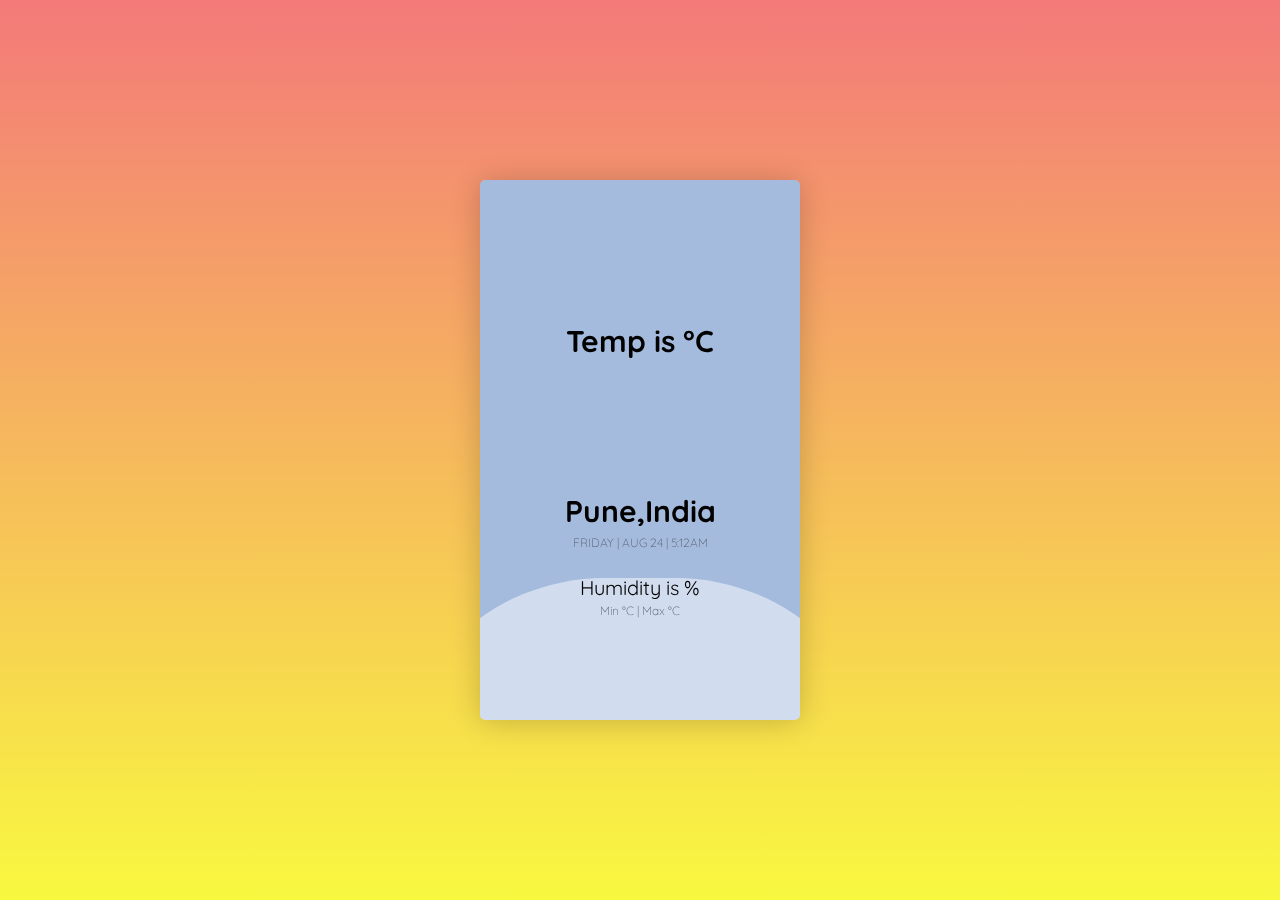
<file: Jaidev_Singh_Weather_App_updated/pune.html>
<!DOCTYPE html>
<html lang="en">
  <head>
    <meta charset="UTF-8" />
    <meta name="viewport" content="width=device-width, initial-scale=1.0" />
    <link
      rel="stylesheet"
      href="https://cdnjs.cloudflare.com/ajax/libs/font-awesome/5.10.0/css/all.min.css"
      integrity="sha512-PgQMlq+nqFLV4ylk1gwUOgm6CtIIXkKwaIHp/PAIWHzig/lKZSEGKEysh0TCVbHJXCLN7WetD8TFecIky75ZfQ=="
      crossorigin="anonymous"
    />
    <link rel="stylesheet" href="CSS/style.css">
    <link
      href="https://fonts.googleapis.com/css2?family=Quicksand:wght@300;400;500&display=swap"
      rel="stylesheet"
    />


    <title>Pune | Weather</title>
  </head>
  <body>
    <div class="box">
      <div class="wave -one"></div>
      <div class="wave -two"></div>
      <div class="wave -three"></div>


      <div id="weathercon">
    
        <h1 class="temp">Temp is <span id="temp2"></span>&deg;C</h1>

      </div>

      <div class="info">
        <h2 class="location">
          <i class="fas fa-street-view" style="color: #fff"></i
          >Pune,India
        </h2>
        <p id="date">WED | nov 23 | 10:49AM</p>
        <p class="temp1">Humidity is <span id="humidity2"></span>%</p>
 
        <h3 class="tempmin_max">
          Min <span id="min_temp2"></span>&deg;C | Max <span id="max_temp2"></span>&deg;C
        </h3>
      </div>
    </div>

    <script>
      const curDate = document.getElementById("date");

      const getCurrentDay = () => {
        var weekday = new Array(7);
        weekday[0] = "Sunday";
        weekday[1] = "Monday";
        weekday[2] = "Tue";
        weekday[3] = "Wed";
        weekday[4] = "Thursday";
        weekday[5] = "Friday";
        weekday[6] = "Saturday";

        let currentTime = new Date();
        let day = weekday[currentTime.getDay()];
        return day;
      };

      const getCurrentTime = () => {
        var months = [
          "Jan",
          "Feb",
          "Mar",
          "Apr",
          "May",
          "June",
          "July",
          "Aug",
          "Sept",
          "Oct",
          "Nov",
          "Dec",
        ];

        var now = new Date();
        var month = months[now.getMonth() + 1];
        var date = now.getDate();

        let hours = now.getHours();
        let mins = now.getMinutes();

        let periods = "AM";

        if (hours > 11) {
          periods = "PM";
          if (hours > 12) hours -= 12;
        }
        if (mins < 10) {
          mins = "0" + mins;
        }

        return `${month} ${date} | ${hours}:${mins}${periods}`;
      };

      curDate.innerHTML = getCurrentDay() + " | " + getCurrentTime();
      
    </script>
    <script src="javascript/home.js"></script>
  </body>
</html>
</file>
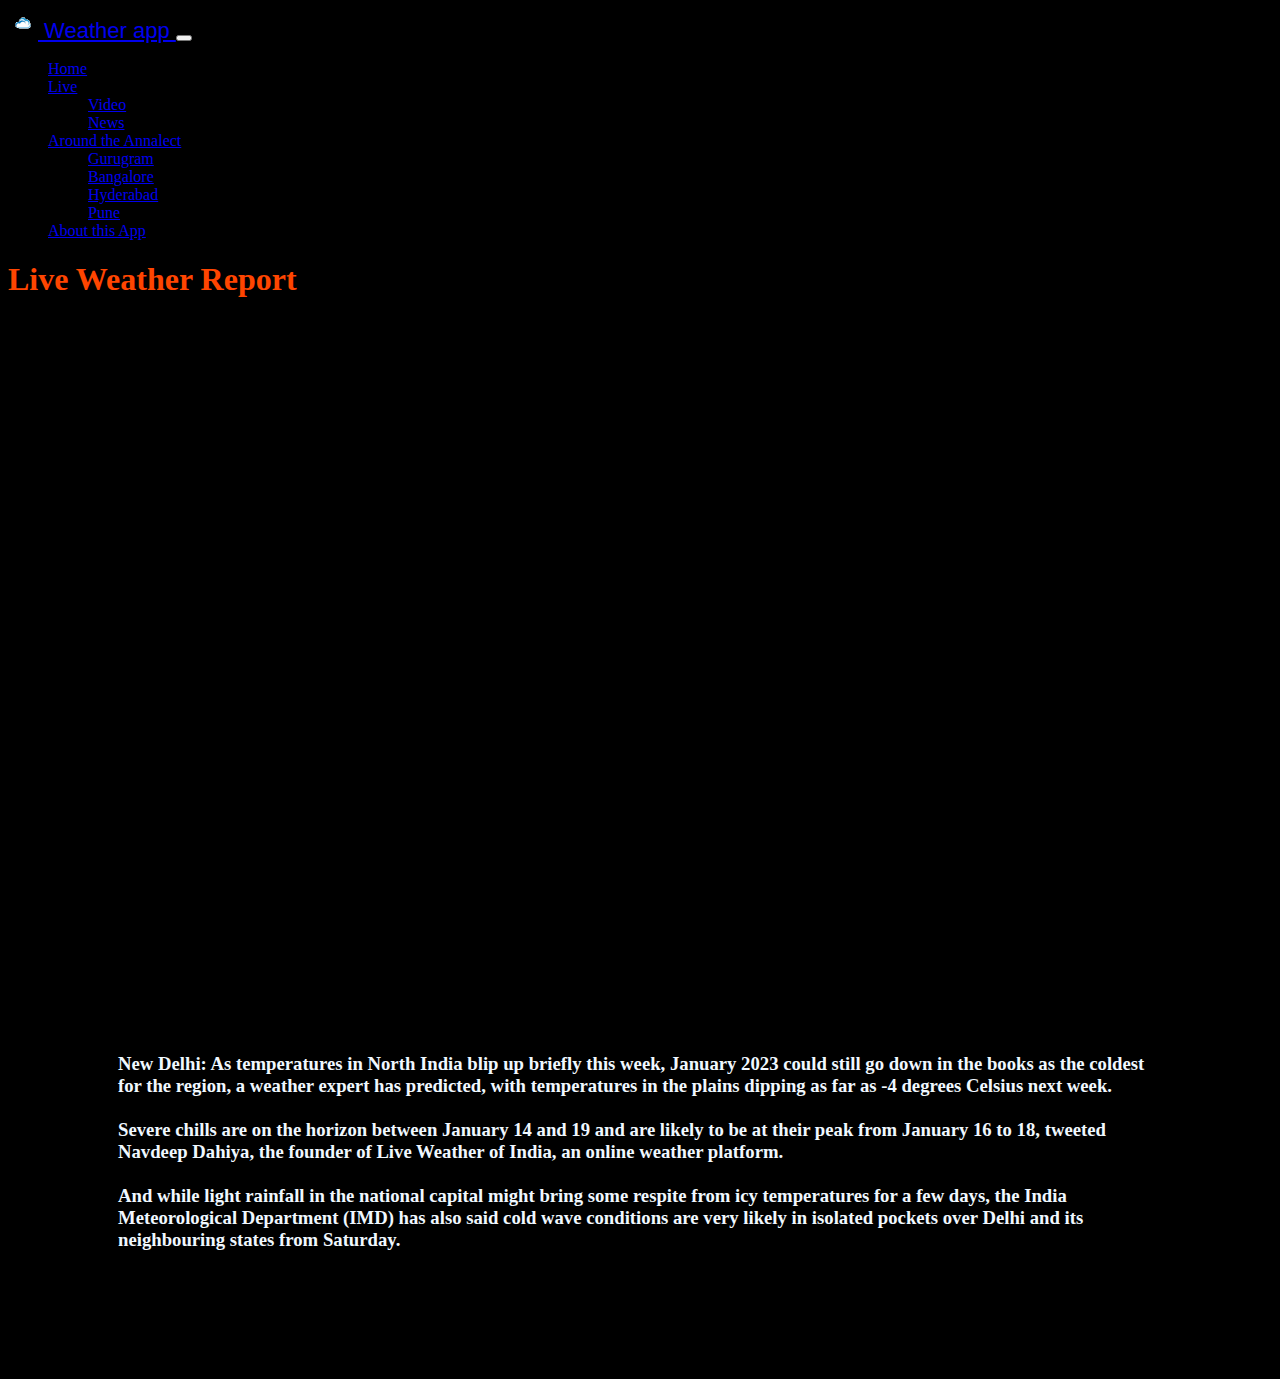
<file: Jaidev_Singh_Weather_App_updated/video.html>
<!doctype html>
<html lang="en">

<head>
    <meta charset="utf-8">
    <meta name="viewport" content="width=device-width, initial-scale=1">
    <title>Weather App</title>
    <link href="https://cdn.jsdelivr.net/npm/bootstrap@5.3.0-alpha1/dist/css/bootstrap.min.css" rel="stylesheet"
        integrity="sha384-GLhlTQ8iRABdZLl6O3oVMWSktQOp6b7In1Zl3/Jr59b6EGGoI1aFkw7cmDA6j6gD" crossorigin="anonymous">
    <style>
        body {
            background: black;
        }
    </style>
</head>

<body>
    <!-- Navbar code -->
    <nav class="navbar navbar-expand-lg navbar-dark bg-dark px-3">
        <a style="font: weight -100px;font-family: 'Trebuchet MS', sans-serif;font-size:22px;" class="navbar-brand"
            href="index.html">
            <img src="static/i1.jpg" width="30" height="30" class="d-inline-block align-" alt="">
            Weather app
        </a>
        <button class="navbar-toggler" type="button" data-bs-toggle="collapse" data-bs-target="#navbarSupportedContent"
            aria-controls="navbarSupportedContent" aria-expanded="false" aria-label="Toggle navigation">
            <span class="navbar-toggler-icon"></span>
        </button>
        <div class="collapse navbar-collapse" id="navbarSupportedContent">
            <ul class="navbar-nav me-auto mb-2 mb-lg-0">
                <li class="nav-item">
                    <a class="nav-link active" aria-current="page" href="homeapp.html">Home</a>
                </li>
                <li class="nav-item dropdown">
                    <a class="nav-link active dropdown-toggle" href="#" role="button" data-bs-toggle="dropdown"
                        aria-expanded="false">
                        Live
                    </a>
                    <ul class="dropdown-menu">
                        <li><a class="dropdown-item" href="video.html">Video</a></li>
                        <li><a class="dropdown-item" href="news.html">News</a></li>
                    </ul>
                <li class="nav-item dropdown">
                    <a class="nav-link active dropdown-toggle" href="#" role="button" data-bs-toggle="dropdown"
                        aria-expanded="false">
                        Around the Annalect
                    </a>
                    <ul class="dropdown-menu">
                        <li><a class="dropdown-item" href="gurugram.html" target="_blank">Gurugram</a></li>
                        <li><a class="dropdown-item" href="bangalore.html" target="_blank">Bangalore</a></li>
                        <li><a class="dropdown-item" href="hyderabad.html" target="_blank">Hyderabad</a></li>
                        <li><a class="dropdown-item" href="pune.html" target="_blank">Pune</a></li>
                    </ul>
                <li class="nav-item">
                    <a class="nav-link" href="about.html">About this App</a>
                </li>
            </ul>
        </div>
        </div>
    </nav>
    <h1 class="container my-2 text-center" style="color: orangered;font-weight: bolder;font-family: Garamond, serif;">Live
        Weather Report</h1>
    <div class="container text-center">

        <iframe width="1080" height="600" src="https://www.youtube.com/embed/lGmxtB2aNV4" title="YouTube video player"
            frameborder="0"
            allow="accelerometer; autoplay; clipboard-write; encrypted-media; gyroscope; picture-in-picture; web-share"
            allowfullscreen></iframe>
        <h3 style="text-align:left;color: aliceblue; padding: 110px;">
        New Delhi: As temperatures in North India blip up briefly this week, January 2023 could still go down in the
        books as the coldest for the region, a weather expert has predicted, with temperatures in the plains dipping as
        far as -4 degrees Celsius next week.<br><br>
        Severe chills are on the horizon between January 14 and 19 and are likely to be at their peak from January 16 to
        18, tweeted Navdeep Dahiya, the founder of Live Weather of India, an online weather platform.<br><br>
        And while light rainfall in the national capital might bring some respite from icy temperatures for a few days,
        the India Meteorological Department (IMD) has also said cold wave conditions are very likely in isolated pockets
        over Delhi and its neighbouring states from Saturday.<br></h3>
    <script src="https://cdn.jsdelivr.net/npm/bootstrap@5.3.0-alpha1/dist/js/bootstrap.bundle.min.js"
        integrity="sha384-w76AqPfDkMBDXo30jS1Sgez6pr3x5MlQ1ZAGC+nuZB+EYdgRZgiwxhTBTkF7CXvN"
        crossorigin="anonymous"></script>
</body>

</html>
</file>
<file: Jaidev_Singh_Weather_App_updated/CSS/style.css>
* {
    padding: 0;
    margin: 0;
    /* font-family: "Jost", sans-serif; */
    font-family: "Quicksand", sans-serif;
  }

  body {
    background: linear-gradient(rgba(248, 7, 7, 0.507),rgba(252, 252, 4, 0.747));
    display: flex;
    justify-content: center;
    align-items: center;
    flex-wrap: wrap;
    height: 100vh;
    width: 100vw;
  }

  html,
  body {
    font-size: 62.5%;
    height: 100%;
  }

  html {
    background: #eee;
  }

  .box {
    width: 25vw;
    height: 60vh;
    border-radius: 0.5rem;
    box-shadow: 0 0.2rem 3rem rgba(0, 0, 0, 0.2);
    background: #a5bbdd;
    position: relative;
    overflow: hidden;
    transform: translate3d(0, 0, 0);
    min-width: 20rem;
    min-height: 35rem;
  }

  .wave {
    opacity: 0.3;
    position: absolute;
    top: 120%;
    left: 50%;
    background: white;
    width: 50rem;
    height: 50rem;
    margin-left: -25rem;
    margin-top: -25rem;
    transform-origin: 50% 48%;
    border-radius: 43%;
    animation: drift 3000ms infinite linear;
    z-index: 1;
  }

  .wave.-three {
    animation: drift 5000ms infinite linear;
    z-index: 2 !important;
    opacity: 0.2;
  }

  .wave.-two {
    animation: drift 7000ms infinite linear;
    opacity: 0.1;
    z-index: 3 !important;
  }

  .box:after {
    content: "";
    display: block;
    left: 0;
    top: 0;
    width: 100%;
    height: 100%;
    z-index: 11;
    transform: translate3d(0, 0, 0);
  }

  @keyframes drift {
    from {
      transform: rotate(0deg);
    }
    from {
      transform: rotate(360deg);
    }
  }
  .info {
    position: absolute;
    bottom: 0;
    width: 100%;
    height: 45%;
    z-index: 4;
  }

  .location {
    margin-top: 1.5rem;
    text-align: center;
    font-weight: 800;
    font-size: 3rem;
  }

  .fa-street-view {
    animation: rotates 3s linear infinite alternate;
  }

  @keyframes rotates {
    from {
      transform: translateX(-0.5rem);
    }
    to {
      transform: translateX(0.5rem);
    }
  }

  #date {
    text-align: center;
    margin-top: 0.5rem;
    color: #57606f;
    font-size: 1.2rem;
    font-weight: 300;
    text-transform: uppercase;
  }

  .temp {
    margin-top: 2.5rem;
    text-align: center;
    font-size: 3rem;
  }
  .temp1 {
    margin-top: 2.5rem;
    text-align: center;
    font-size: 2rem;
  }

  .tempmin_max {
    text-align: center;
    margin-top: 0.3rem;
    font-weight: 300;
    font-size: 1.2rem;
    color: #57606f;
  }

  #weathercon {
    height: 55%;
    display: flex;
    justify-content: center;
    align-items: center;
    font-size: 3em;
  }

  #weathercon .fas {
    font-size: 6rem;
    animation: fas-anime 3s linear infinite alternate;
  }

  @keyframes fas-anime {
    from {
      transform: scale(1.1);
    }
    to {
      transform: scale(1.5);
    }
  }

  @media (max-width: 600px) {
    .box {
      width: 90vw;
      height: 80vh;
    }

    .wave {
      top: 85%;
    }

    #weathercon {
      font-size: 5em;
    }

    .info {
      font-size: 1.5rem;
    }
  }
  @media (max-height: 500px) {
    .box {
      height: 80vh;
    }

    .wave {
      top: 115%;
    }
  }
  body > span {
    width: 100vw;
    text-align: center;
    color: grey;
  }
</file>
